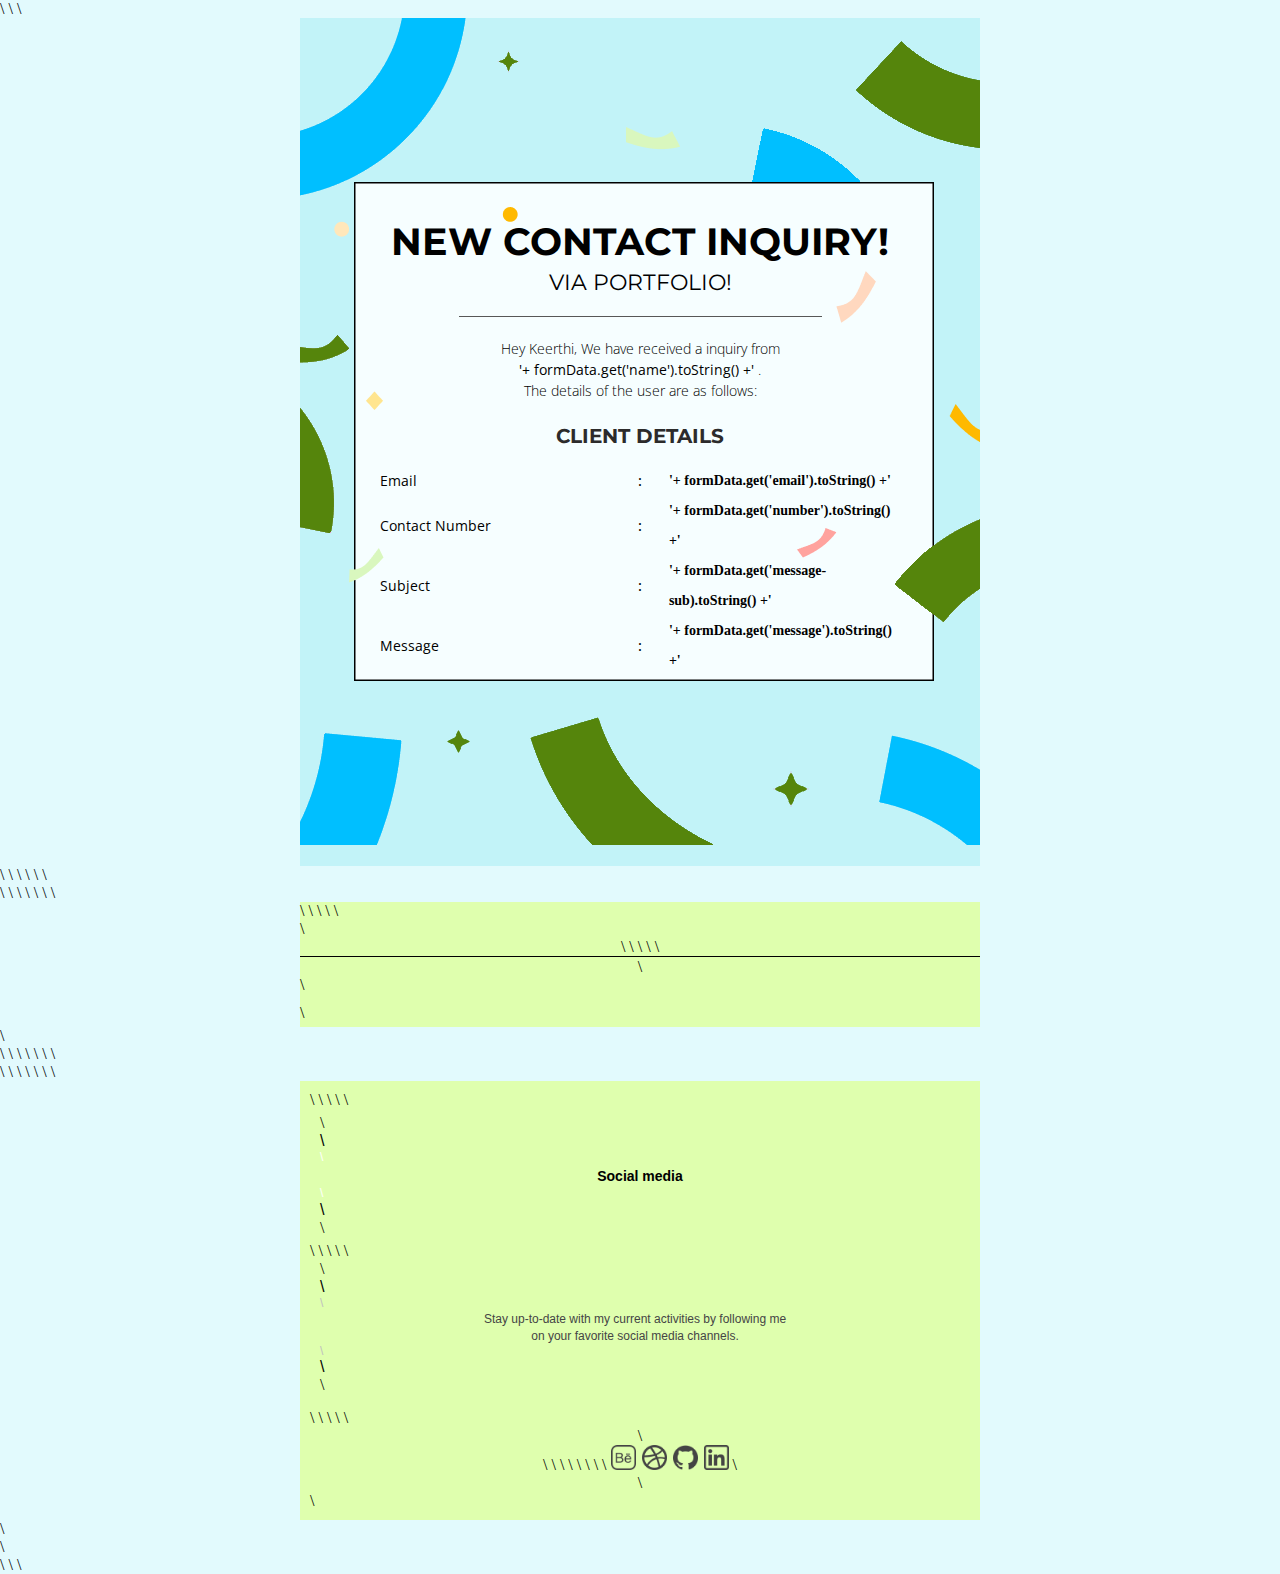
<file: test.html>
<!DOCTYPE html> 
        <html xmlns:v="urn:schemas-microsoft-com:vml" xmlns:o="urn:schemas-microsoft-com:office:office" lang="en"> 
        
        <head> 
            <title></title> 
            <meta http-equiv="Content-Type" content="text/html; charset=utf-8"> 
            <meta name="viewport" content="width=device-width, initial-scale=1.0"><!--[if mso]><xml><o:OfficeDocumentSettings><o:PixelsPerInch>96</o:PixelsPerInch><o:AllowPNG/></o:OfficeDocumentSettings></xml><![endif]--><!--[if !mso]><!--> 
            <link href="https://fonts.googleapis.com/css2?family=Montserrat:wght@100;200;300;400;500;600;700;800;900" rel="stylesheet" type="text/css"> 
            <link href="https://fonts.googleapis.com/css2?family=Open+Sans:wght@400;700&display=swap" rel="stylesheet" type="text/css"><!--<![endif]--> 
            <style> 
                * { 
                    box-sizing: border-box; 
                } 
                body { 
                    margin: 0; 
                    padding: 0; 
                } 
                a[x-apple-data-detectors] { 
                    color: inherit !important; 
                    text-decoration: inherit !important; 
                } 
                #MessageViewBody a { 
                    color: inherit; 
                    text-decoration: none; 
                } 
                p { 
                    line-height: inherit; 
                } 
                .desktop_hide, 
                .desktop_hide table { 
                    mso-hide: all; 
                    display: none; 
                    max-height: 0px; 
                    overflow: hidden; 
                } 
                .image_block img+div { 
                    display: none; 
                } 
                @media (max-width:700px) { 
                    
                    .desktop_hide table.icons-inner, 
                    .social_block.desktop_hide .social-table { 
                        display: inline-block !important; 
                    } 
                    .icons-inner { 
                        text-align: center; 
                    } 
                    .icons-inner td { 
                        margin: 0 auto; 
                    } 
                    .mobile_hide { 
                        display: none; 
                    } 
                    .theme-dark { 
                        background-color: transparent !important; 
                      } 
                    .row-content { 
                        width: 100% !important; 
                    } 
                    .stack .column { 
                        width: 100%; 
                        display: block; 
                    } 
                    .mobile_hide { 
                        min-height: 0; 
                        max-height: 0; 
                        max-width: 0; 
                        overflow: hidden; 
                        font-size: 0px; 
                    } 
                    .desktop_hide, 
                    .desktop_hide table { 
                        display: table !important; 
                        max-height: none !important; 
                    } 
                    .row-1 .column-1 .block-4.spacer_block { 
                        height: 10px !important; 
                        line-height:10px !important; 
                    } 
                    .row-1 .column-1 .block-12.spacer_block { 
                        height: 120px !important; 
                        line-height:120px !important; 
                    } 
                    .row-1 .column-1 .block-5.heading_block h1 { 
                        font-size: 33px !important; 
                    } 
                    .row-1 .column-1 .block-6.heading_block h2 { 
                        font-size: 16px !important; 
                    } 
                    .row-1 .column-1 .block-9.paragraph_block td.pad { 
                        padding: 10px 15px 15px !important; 
                    } 
                } 
                
            </style> 
        </head> 
        
        <body style="background-color: #e2fafd; margin: 0; padding: 0; -webkit-text-size-adjust: none; text-size-adjust: none;"> 
            <table class="nl-container" width="100%" border="0" cellpadding="0" cellspacing="0" role="presentation" style="mso-table-lspace: 0pt; mso-table-rspace: 0pt; background-color: #e2fafd;"> 
                <tbody> 
                    <tr> 
                        <td> 
                            <table class="row row-1" align="center" width="100%" border="0" cellpadding="0" cellspacing="0" role="presentation" style="mso-table-lspace: 0pt; mso-table-rspace: 0pt; background-size: auto;"> 
                                <tbody> 
                                    <tr> 
                                        <td> 
                                            <table class="row-content stack theme-dark" align="center" border="0" cellpadding="0" cellspacing="0" role="presentation" style="mso-table-lspace: 0pt; mso-table-rspace: 0pt; background-size: auto; background-color: #c2f3f8; background-image: url('/assets/images/email/email-back.png'); background-position: top center; background-repeat: no-repeat; color: #000000; width: 680px; margin: 0 auto;" width="680"> 
                                                <tbody> 
                                                    <tr> 
                                                        <td class="column column-1" width="100%" style="mso-table-lspace: 0pt; mso-table-rspace: 0pt; font-weight: 400; text-align: left; padding-bottom: 5px; padding-top: 5px; vertical-align: top; border-top: 0px; border-right: 0px; border-bottom: 0px; border-left: 0px;"> 
                                                            <div class="spacer_block block-1" style="height:40px;line-height:25px;font-size:1px;">&#8202;</div> 
                                                            <div class="spacer_block block-2" style="height:50px;line-height:50px;font-size:1px;">&#8202;</div> 
                                                            <div class="spacer_block block-3" style="height:50px;line-height:50px;font-size:1px;">&#8202;</div> 
                                                            <div class="spacer_block block-4" style="height:40px;line-height:40px;font-size:1px;">&#8202;</div> 
                                                            <table class="heading_block block-5" width="100%" border="0" cellpadding="0" cellspacing="0" role="presentation" style="mso-table-lspace: 0pt; mso-table-rspace: 0pt;"> 
                                                                <tr> 
                                                                    <td class="pad" style="padding-top:10px;text-align:center;width:100%;"> 
                                                                        <h1 class="theme-dark" style="margin: 0; color: #000000; direction: ltr; font-family: 'Montserrat', 'Trebuchet MS', 'Lucida Grande', 'Lucida Sans Unicode', 'Lucida Sans', Tahoma, sans-serif; font-size: 38px; font-weight: 700; letter-spacing: normal; line-height: 150%; text-align: center; margin-top: 0; margin-bottom: 0; mso-line-height-alt: 57px;"><span class="tinyMce-placeholder">NEW CONTACT INQUIRY!</span></h1> 
                                                                    </td> 
                                                                </tr> 
                                                            </table> 
                                                            <table class="heading_block block-6" width="100%" border="0" cellpadding="0" cellspacing="0" role="presentation" style="mso-table-lspace: 0pt; mso-table-rspace: 0pt;"> 
                                                                <tr> 
                                                                    <td class="pad" style="padding-bottom:10px;text-align:center;width:100%;"> 
                                                                        <h2 class="theme-dark" style="margin: 0; color: #000000; direction: ltr; font-family: 'Montserrat', 'Trebuchet MS', 'Lucida Grande', 'Lucida Sans Unicode', 'Lucida Sans', Tahoma, sans-serif; font-size: 22px; font-weight: 400; letter-spacing: normal; line-height: 120%; text-align: center; margin-top: 0; margin-bottom: 0; mso-line-height-alt: 26.4px;"><span class="tinyMce-placeholder">VIA PORTFOLIO!</span></h2> 
                                                                    </td> 
                                                                </tr> 
                                                            </table> 
                                                            <table class="divider_block block-7" width="100%" border="0" cellpadding="10" cellspacing="0" role="presentation" style="mso-table-lspace: 0pt; mso-table-rspace: 0pt;"> 
                                                                <tr> 
                                                                    <td class="pad"> 
                                                                        <div class="alignment" align="center"> 
                                                                            <table border="0" cellpadding="0" cellspacing="0" role="presentation" width="55%" style="mso-table-lspace: 0pt; mso-table-rspace: 0pt;"> 
                                                                                <tr> 
                                                                                    <td class="divider_inner" style="font-size: 1px; line-height: 1px; border-top: 1px solid #575757;"><span>&#8202;</span></td> 
                                                                                </tr> 
                                                                            </table> 
                                                                        </div> 
                                                                    </td> 
                                                                </tr> 
                                                            </table> 
                                                            <!-- <div class="spacer_block block-8" style="height:25px;line-height:25px;font-size:1px;">&#8202;</div>  -->
                                                            <table class="paragraph_block block-9" width="100%" border="0" cellpadding="0" cellspacing="0" role="presentation" style="mso-table-lspace: 0pt; mso-table-rspace: 0pt; word-break: break-word;"> 
                                                                <tr> 
                                                                    <td class="pad" style="padding-bottom:15px;padding-top:10px;"> 
                                                                        <div class="theme-dark" style="color:#000000;direction:ltr;font-family: 'Open Sans', 'Helvetica Neue', Helvetica, Arial, sans-serif;font-size:14px;font-weight:300;letter-spacing:0px;line-height:150%;text-align:center;mso-line-height-alt:21px;"> 
                                                                            <p style="margin: 0;">Hey Keerthi, We have received a inquiry from<br> <strong> '+ formData.get('name').toString() +' </strong>.<br>The details of the user are as follows:</p>  
                                                                        </div> 
                                                                    </td> 
                                                                </tr> 
                                                            </table> 
                                                            <table class="heading_block block-10" width="100%" border="0" cellpadding="0" cellspacing="0" role="presentation" style="mso-table-lspace: 0pt; mso-table-rspace: 0pt;">  
                                                                <tr>  
                                                                    <td class="pad" style="padding-top:10px;text-align:center;width:100%;">  
                                                                        <h1 style="margin: 0; color: #2c2b2b; direction: ltr; font-family: 'Montserrat', 'Trebuchet MS', 'Lucida Grande', 'Lucida Sans Unicode', 'Lucida Sans', Tahoma, sans-serif; font-size: 20px; font-weight: 700; letter-spacing: normal; line-height: 100%; text-align: center; margin-top: 0; margin-bottom: 0; mso-line-height-alt: 57px;"><span class="tinyMce-placeholder">CLIENT DETAILS</span></h1>  
                                                                    </td>  
                                                                </tr>  
                                                            </table>  
                                                            <table class="data_block block-11" style="padding: 20px 80px; margin: 0 auto;" width="100%" border="0" cellpadding="0" cellspacing="0" role="presentation" style="mso-table-lspace: 0pt; mso-table-rspace: 0pt;">  
                                                                <tr style="justify-content: center; margin: 0 auto; max-width: 80%;">  
                                                                    <td style="width:40%; font-size:14px; line-height:30px; font-family: 'Open Sans', 'Helvetica Neue', Helvetica, Arial, sans-serif;"> Email </td> 
                                                                    <td style="width:10%; text-align: center;"> : </td> 
                                                                    <td style="width:40%; font-size:14px; line-height:30px; font-weight:600; color: #000;"> '+ formData.get('email').toString() +' </td> 
                                                                </tr> 
                                                                <tr style="justify-content: center; margin: 0 auto; max-width: 80%;"> 
                                                                    <td style="width:40%; font-size:14px; line-height:30px; font-family: 'Open Sans', 'Helvetica Neue', Helvetica, Arial, sans-serif;"> Contact Number </td> 
                                                                    <td style="width:10%; text-align: center;"> : </td> 
                                                                    <td style="width:40%; font-size:14px; line-height:30px; font-weight:600; color: #000;"> '+ formData.get('number').toString() +' </td> 
                                                                </tr>
                                                                <tr style="justify-content: center; margin: 0 auto; max-width: 80%;"> 
                                                                    <td style="width:40%; font-size:14px; line-height:30px; font-family: 'Open Sans', 'Helvetica Neue', Helvetica, Arial, sans-serif;"> Subject </td> 
                                                                    <td style="width:10%; text-align: center;"> : </td> 
                                                                    <td style="width:40%; font-size:14px; line-height:30px; font-weight:600; color: #000;"> '+ formData.get('message-sub).toString() +' </td> 
                                                                </tr> 
                                                                <tr style="justify-content: center; margin: 0 auto; max-width: 80%;"> 
                                                                    <td style="width:40%; font-size:14px; line-height:30px; font-family: 'Open Sans', 'Helvetica Neue', Helvetica, Arial, sans-serif;"> Message  </td> 
                                                                    <td style="width:10%; text-align: center;"> : </td> 
                                                                    <td style="width:40%; font-size:14px; line-height:30px; font-weight:600; color: #000;"> '+ formData.get('message').toString() +' </td> 
                                                                </tr> 
                                                            </table> 
                                                            <div class="spacer_block block-12" style="height:165px;line-height:165px;font-size:1px;">&#8202;</div>  
                                                        </td> 
                                                    </tr> 
                                                </tbody> 
                                            </table> 
                                        </td> 
                                    </tr> 
                                </tbody> 
                            </table> 
                            <table class="row row-2" align="center" width="100%" border="0" cellpadding="0" cellspacing="0" role="presentation" style="mso-table-lspace: 0pt; mso-table-rspace: 0pt;"> \
                                <tbody> \
                                    <tr> \
                                        <td> \
                                            <table class="row-content stack" align="center" border="0" cellpadding="0" cellspacing="0" role="presentation" style="mso-table-lspace: 0pt; mso-table-rspace: 0pt; background-color: #dfffae; border-radius: 0; color: #000000; width: 680px; margin: 0 auto;" width="680"> \
                                                <tbody> \
                                                    <tr> \
                                                        <td class="column column-1" width="100%" style="mso-table-lspace: 0pt; mso-table-rspace: 0pt; font-weight: 400; text-align: left; padding-bottom: 5px; vertical-align: top; border-top: 0px; border-right: 0px; border-bottom: 0px; border-left: 0px;"> \
                                                            <table class="divider_block block-1" width="100%" border="0" cellpadding="0" cellspacing="0" role="presentation" style="mso-table-lspace: 0pt; mso-table-rspace: 0pt;"> \
                                                                <tr> \
                                                                    <td class="pad" style="padding-bottom:10px;"> \
                                                                        <div class="alignment" align="center"> \
                                                                            <table border="0" cellpadding="0" cellspacing="0" role="presentation" width="100%" style="mso-table-lspace: 0pt; mso-table-rspace: 0pt;"> \
                                                                                <tr> \
                                                                                    <td class="divider_inner theme-dark" style="font-size: 1px; line-height: 1px; border-top: 1px solid #000000;"><span>&#8202;</span></td> \
                                                                                </tr> \
                                                                            </table> \
                                                                        </div> \
                                                                    </td> \
                                                                </tr> \
                                                            </table> \
                                                        </td> \
                                                    </tr> \
                                                </tbody> \
                                            </table> \
                                        </td> \
                                    </tr> \
                                </tbody> \
                            </table> \
                            <table class="row row-3" align="center" width="100%" border="0" cellpadding="0" cellspacing="0" role="presentation" style="mso-table-lspace: 0pt; mso-table-rspace: 0pt;"> \
                                <tbody> \
                                    <tr> \
                                        <td> \
                                            <table class="row-content stack" align="center" border="0" cellpadding="0" cellspacing="0" role="presentation" style="mso-table-lspace: 0pt; mso-table-rspace: 0pt; background-color: #dfffae; border-radius: 0; color: #000000; width: 680px; margin: 0 auto;" width="680"> \
                                                <tbody> \
                                                    <tr> \
                                                        <td class="column column-1" width="50%" style="mso-table-lspace: 0pt; mso-table-rspace: 0pt; font-weight: 400; text-align: left; padding-bottom: 10px; padding-left: 10px; padding-right: 10px; padding-top: 10px; vertical-align: middle; border-top: 0px; border-right: 0px; border-bottom: 0px; border-left: 0px;"> \
                                                            <table class="text_block block-1" width="100%" border="0" cellpadding="0" cellspacing="0" role="presentation" style="mso-table-lspace: 0pt; mso-table-rspace: 0pt; word-break: break-word;"> \
                                                                <tr> \
                                                                    <td class="pad" style="padding-bottom:5px;padding-left:10px;padding-right:10px;padding-top:5px;"> \
                                                                        <div style="font-family: \'Trebuchet MS\', Tahoma, sans-serif;"> \
                                                                            <div class="" style="font-size: 12px; font-family: \'Montserrat\', \'Trebuchet MS\', \'Lucida Grande\', \'Lucida Sans Unicode\', \'Lucida Sans\', Tahoma, sans-serif; mso-line-height-alt: 14.399999999999999px; color: #ffffff; line-height: 1.2;"> \
                                                                                <p style="margin: 0; font-size: 18px; text-align: center; mso-line-height-alt: 21.599999999999998px;"><strong><span style="font-size:14px;color:#000000;"><span style="">Social media</span></span></strong></p> \
                                                                            </div> \
                                                                        </div> \
                                                                    </td> \
                                                                </tr> \
                                                            </table> \
                                                            <table class="text_block block-2" width="100%" border="0" cellpadding="0" cellspacing="0" role="presentation" style="mso-table-lspace: 0pt; mso-table-rspace: 0pt; word-break: break-word;"> \
                                                                <tr> \
                                                                    <td class="pad" style="padding-bottom:15px;padding-left:10px;padding-right:20px;padding-top:0px;"> \
                                                                        <div style="font-family: Arial, sans-serif"> \
                                                                            <div class="" style="font-size: 12px; font-family: \'Open Sans\', \'Helvetica Neue\', Helvetica, Arial, sans-serif; mso-line-height-alt: 14.399999999999999px; color: #C0C0C0; line-height: 1.2;"> \
                                                                                <p style="margin: 0; font-size: 14px; text-align: center; mso-line-height-alt: 16.8px;"><span style="color:#454545;font-size:12px;">Stay up-to-date with my current activities by following me<br>on your favorite social media channels.</span></p> \
                                                                            </div> \
                                                                        </div> \
                                                                    </td> \
                                                                </tr> \
                                                            </table> \
                                                            <table class="social_block block-3" width="100%" border="0" cellpadding="0" cellspacing="0" role="presentation" style="mso-table-lspace: 0pt; mso-table-rspace: 0pt;"> \
                                                                <tr> \
                                                                    <td class="pad" style="text-align:center;padding-right:0px;padding-left:0px;"> \
                                                                        <div class="alignment" align="center"> \
                                                                            <table class="social-table" border="0" cellpadding="0" cellspacing="0" role="presentation" style="mso-table-lspace: 0pt; mso-table-rspace: 0pt; display: inline-block;"> \
                                                                                <tr> \
                                                                                    <td style="padding:0 6px 0 0;"><a href="https://www.behance.net/18it006keertha" target="_blank"><img src="/assets/images/email/behance-icon.png" width="25" height="25" alt="Facebook" title="Behance" style="display: block; height: auto; border: 0;"></a></td> \
                                                                                    <td style="padding:0 6px 0 0;"><a href="https://dribbble.com/Keerthi_25" target="_blank"><img src="/assets/images/email/dribble-icon.png" width="25" height="25" alt="Dribble" title="Instagram" style="display: block; height: auto; border: 0;"></a></td> \
                                                                                    <td style="padding:0 6px 0 0;"><a href="https://github.com/keerthi-works" target="_blank"><img src="/assets/images/email/github-icon.png" width="25" height="25" alt="Github" title="LinkedIn" style="display: block; height: auto; border: 0;"></a></td> \
                                                                                    <td style="padding:0 0px 0 0;"><a href="https://www.linkedin.com/in/keerthana25/" target="_blank"><img src="/assets/images/email/linkedin-icon.png" width="25" height="25" alt="LinkedIn" title="Youtube" style="display: block; height: auto; border: 0;"></a></td> \
                                                                                </tr> \
                                                                            </table> \
                                                                        </div> \
                                                                    </td> \
                                                                </tr> \
                                                            </table> \
                                                        </td> \
                                                    </tr> \
                                                </tbody> \
                                            </table> \
                                        </td> \
                                    </tr> \
                                </tbody> \
                            </table> \
                        </td> \
                    </tr> \
                </tbody> \
            </table><!-- End --> \
        </body> \
        \
        </html>
</file>
